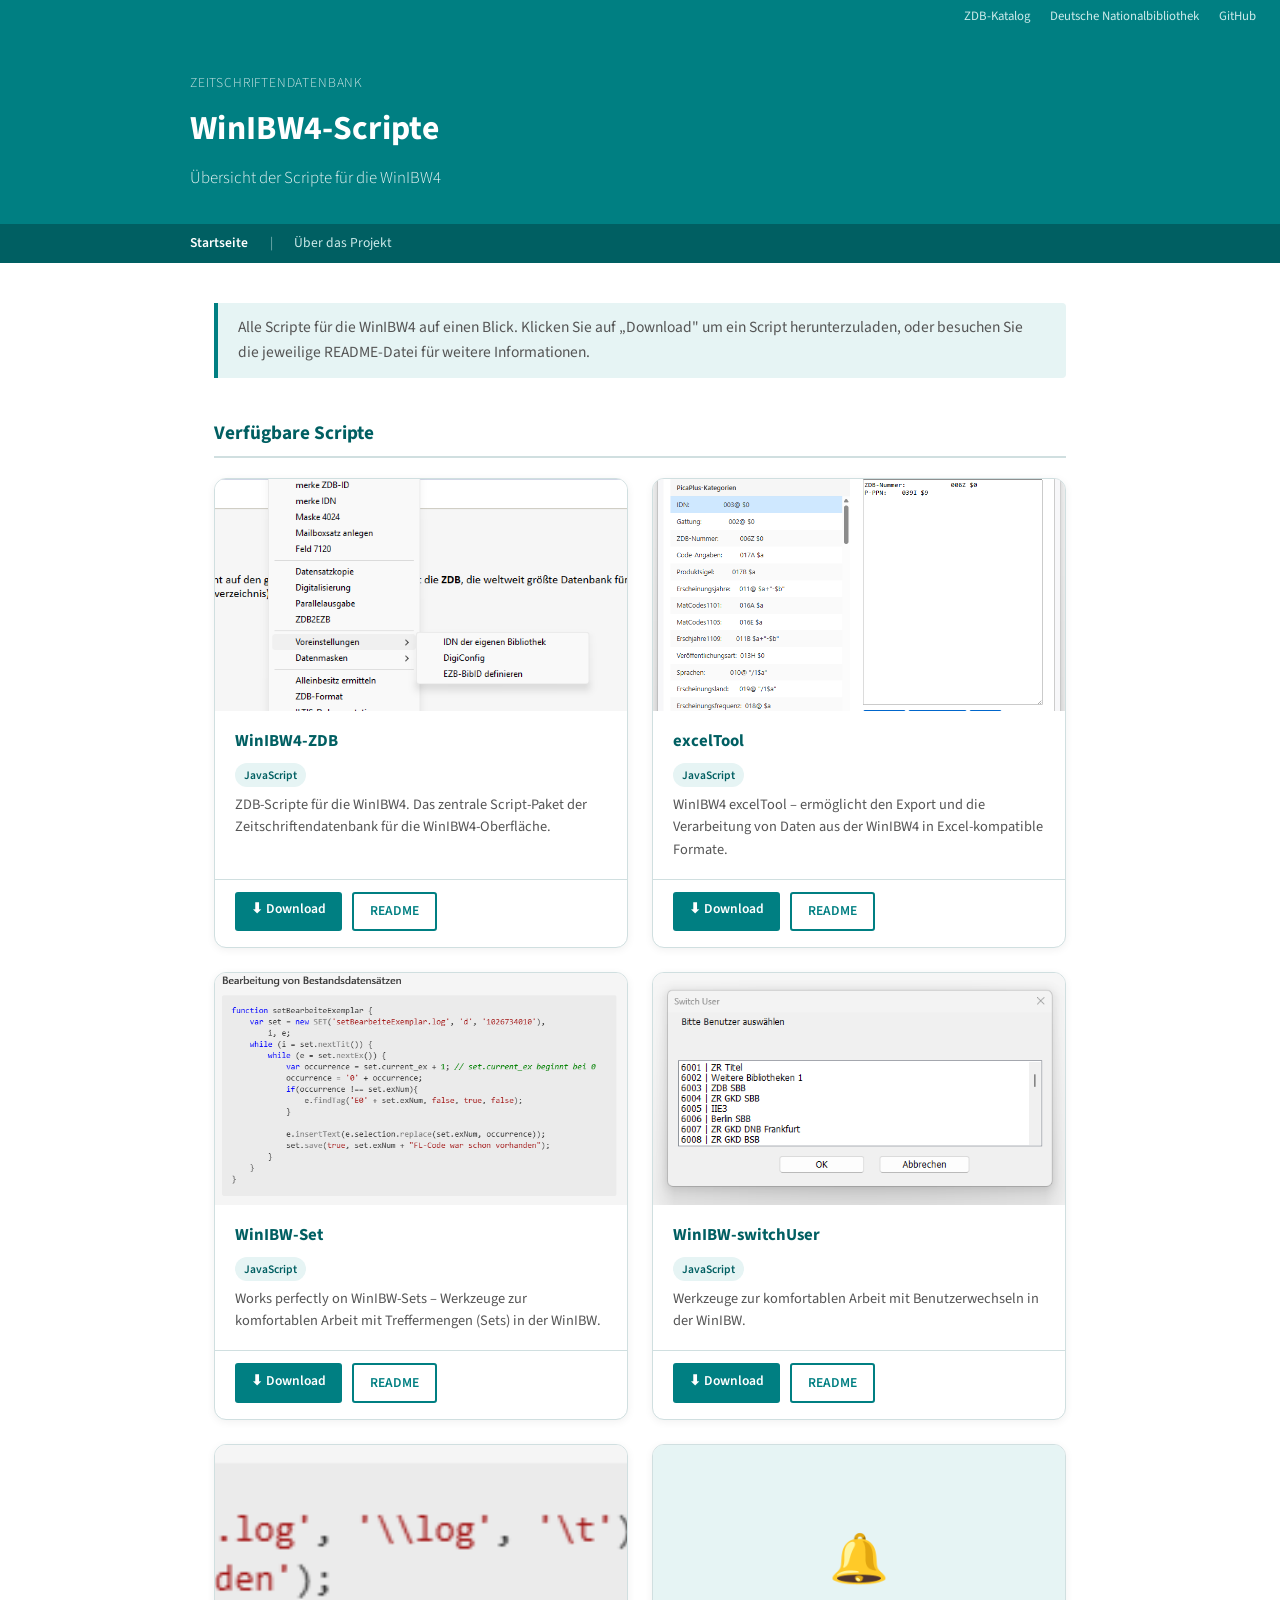
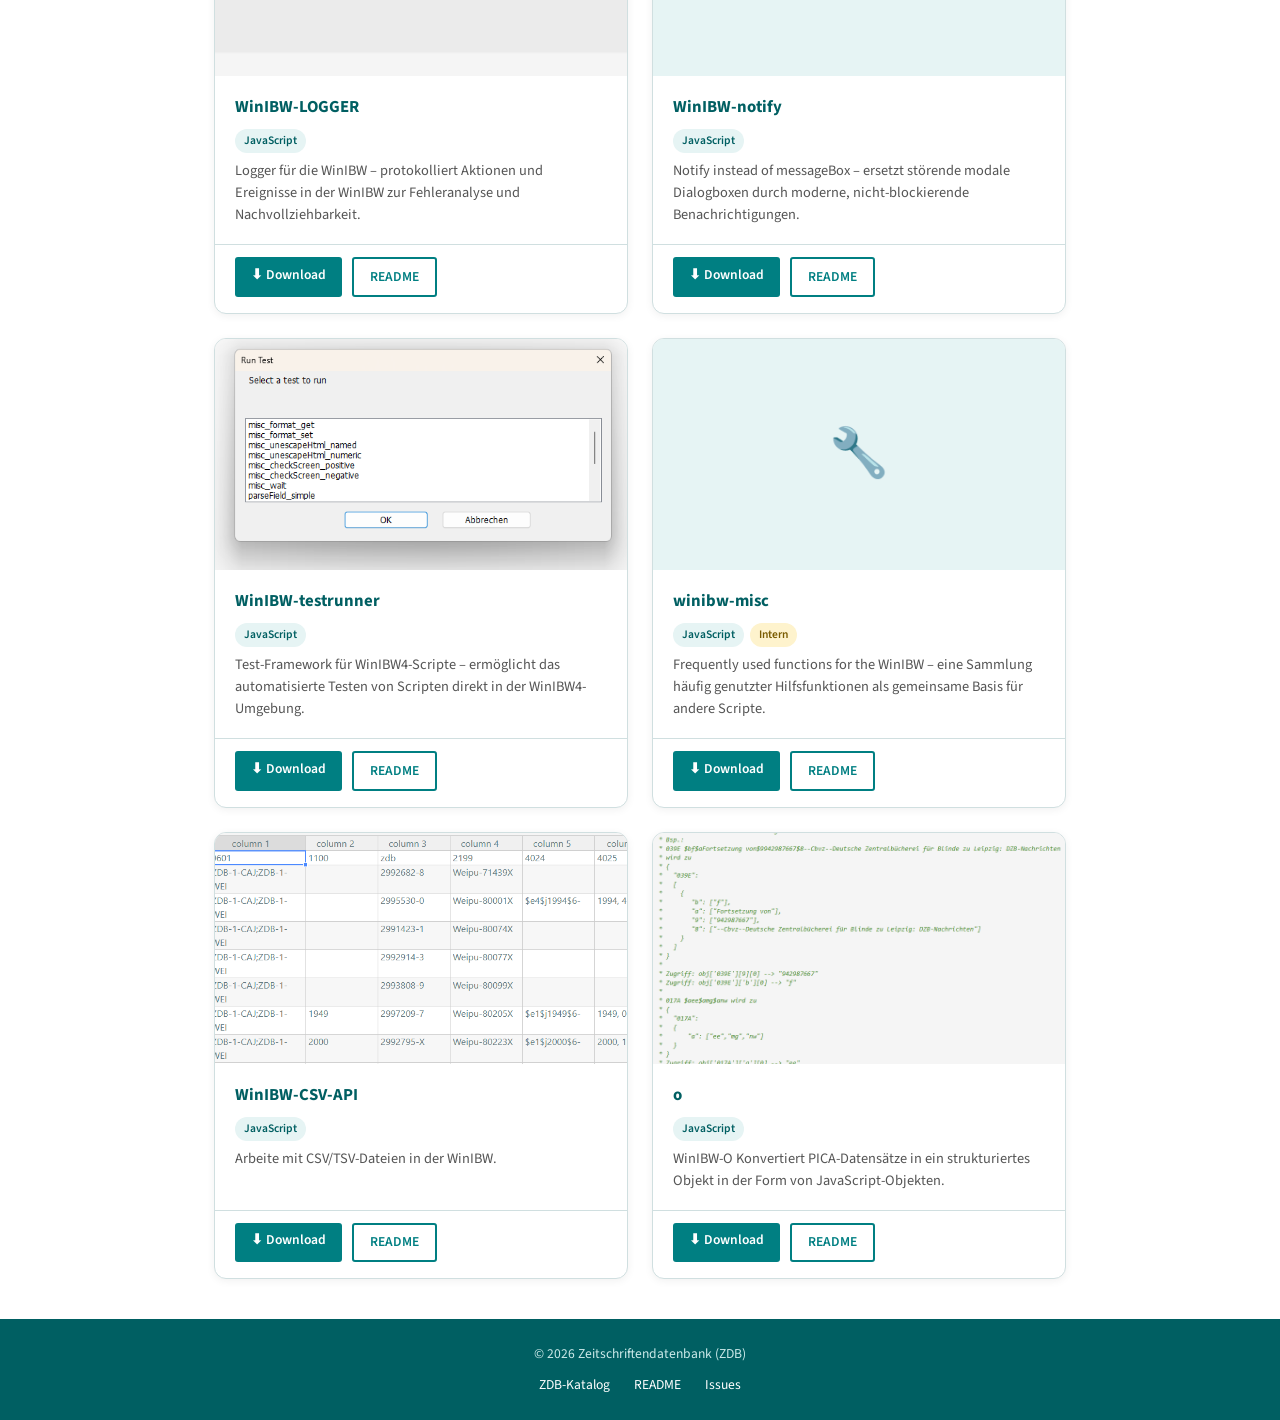
<file: index.html>
<!DOCTYPE html>
<html lang="de">

<head>
  <meta charset="UTF-8" />
  <meta name="viewport" content="width=device-width, initial-scale=1.0" />
  <title>WinIBW4-Scripte – Zeitschriftendatenbank</title>
  <link rel="preconnect" href="https://fonts.googleapis.com" />
  <link rel="preconnect" href="https://fonts.gstatic.com" crossorigin />
  <link href="https://fonts.googleapis.com/css2?family=Source+Sans+3:wght@300;400;600;700&display=swap"
    rel="stylesheet" />
  <link rel="stylesheet" href="style.css" />
  <style>
    /* ── App-Store Grid ── */
    .grid {
      display: grid;
      grid-template-columns: repeat(2, 1fr);
      gap: 1.5rem;
      margin-top: 1.25rem;
    }

    @media (max-width: 640px) {
      .grid {
        grid-template-columns: 1fr;
      }
    }

    .card {
      background: #fff;
      border: 1px solid var(--border);
      border-radius: 12px;
      overflow: hidden;
      display: flex;
      flex-direction: column;
      box-shadow: 0 2px 8px rgba(0, 0, 0, 0.06);
      transition: box-shadow 0.2s, transform 0.2s;
    }

    .card:hover {
      box-shadow: 0 6px 20px rgba(0, 127, 130, 0.15);
      transform: translateY(-2px);
    }

    .card-screenshot {
      width: 100%;
      aspect-ratio: 16 / 9;
      background: var(--teal-light);
      display: flex;
      align-items: center;
      justify-content: center;
      overflow: hidden;
    }

    .card-screenshot img {
      width: 100%;
      height: 100%;
      object-fit: cover;
      display: block;
    }

    .card-screenshot .placeholder-icon {
      font-size: 3rem;
    }

    .card-body {
      padding: 1.1rem 1.25rem;
      flex: 1;
      display: flex;
      flex-direction: column;
      gap: 0.45rem;
    }

    .card-title {
      font-size: 1.05rem;
      font-weight: 700;
      color: var(--teal-dark);
      margin: 0;
    }

    .card-badges {
      display: flex;
      gap: 0.4rem;
      flex-wrap: wrap;
    }

    .card-badge {
      display: inline-block;
      font-size: 0.72rem;
      font-weight: 600;
      padding: 0.15rem 0.55rem;
      border-radius: 20px;
      background: var(--teal-light);
      color: var(--teal-dark);
    }

    .card-badge.private {
      background: #fef3cd;
      color: #7a5c00;
    }

    .card-desc {
      font-size: 0.9rem;
      color: var(--muted);
      flex: 1;
      line-height: 1.55;
    }

    .card-actions {
      display: flex;
      gap: 0.6rem;
      flex-wrap: wrap;
      padding: 0.75rem 1.25rem 1rem;
      border-top: 1px solid var(--border);
    }

    .card-actions .btn {
      margin: 0;
      font-size: 0.85rem;
      padding: 0.4rem 1rem;
    }

    .card-actions .btn-outline {
      margin: 0;
    }
  </style>
</head>

<body>

  <!-- Top utility bar -->
  <div class="topbar">
    <a href="https://zdb-katalog.de" target="_blank">ZDB-Katalog</a>
    <a href="https://www.dnb.de" target="_blank">Deutsche Nationalbibliothek</a>
    <a href="https://github.com/Zeitschriftendatenbank" target="_blank">GitHub</a>
  </div>

  <!-- Header -->
  <header>
    <div class="header-inner">
      <div class="org-label">Zeitschriftendatenbank</div>
      <h1>WinIBW4-Scripte</h1>
      <p class="subtitle">Übersicht der Scripte für die WinIBW4</p>
    </div>
  </header>

  <!-- Navigation -->
  <nav class="breadcrumb" aria-label="Navigation">
    <div class="breadcrumb-inner">
      <a href="index.html" class="active">Startseite</a>
      <span class="sep">|</span>
      <a href="about.html">Über das Projekt</a>
    </div>
  </nav>

  <!-- Main -->
  <main>

    <div class="intro">
      Alle Scripte für die WinIBW4 auf einen Blick. Klicken Sie auf „Download" um ein Script herunterzuladen,
      oder besuchen Sie die jeweilige README-Datei für weitere Informationen.
    </div>

    <h2>Verfügbare Scripte</h2>

    <div class="grid">

      <!-- WinIBW4-ZDB -->
      <div class="card">
        <div class="card-screenshot">
          <img src="assets/screenshots/WinIBW4-ZDB.png"
            alt="WinIBW4-ZDB interface showing the main script package for the Zeitschriftendatenbank with various tools and options for managing journal data">
        </div>
        <div class="card-body">
          <h3 class="card-title">WinIBW4-ZDB</h3>
          <div class="card-badges"><span class="card-badge">JavaScript</span></div>
          <p class="card-desc">ZDB-Scripte für die WinIBW4. Das zentrale Script-Paket der Zeitschriftendatenbank für die
            WinIBW4-Oberfläche.</p>
        </div>
        <div class="card-actions">
          <a class="btn" href="https://github.com/Zeitschriftendatenbank/WinIBW4-ZDB/archive/refs/heads/dev.zip">⬇
            Download</a>
          <a class="btn btn-outline" href="https://github.com/Zeitschriftendatenbank/WinIBW4-ZDB/blob/dev/README.md"
            target="_blank">README</a>
        </div>
      </div>

      <!-- excelTool -->
      <div class="card">
        <div class="card-screenshot">
          <img src="assets/screenshots/WinIBW4-Exceltool.png"
            alt="WinIBW4 excelTool interface showing data export and processing options for Excel-compatible formats">
        </div>
        <div class="card-body">
          <h3 class="card-title">excelTool</h3>
          <div class="card-badges"><span class="card-badge">JavaScript</span></div>
          <p class="card-desc">WinIBW4 excelTool – ermöglicht den Export und die Verarbeitung von Daten aus der WinIBW4
            in Excel-kompatible Formate.</p>
        </div>
        <div class="card-actions">
          <a class="btn" href="https://github.com/Zeitschriftendatenbank/excelTool/archive/refs/heads/main.zip">⬇
            Download</a>
          <a class="btn btn-outline" href="https://github.com/Zeitschriftendatenbank/excelTool/blob/main/README.md"
            target="_blank">README</a>
        </div>
      </div>

      <!-- WinIBW-Set -->
      <div class="card">
        <div class="card-screenshot">
          <img src="assets/screenshots/WinIBW-set.png"
            alt="WinIBW-Set interface showing tools for managing sets in WinIBW4">
        </div>
        <div class="card-body">
          <h3 class="card-title">WinIBW-Set</h3>
          <div class="card-badges"><span class="card-badge">JavaScript</span></div>
          <p class="card-desc">Works perfectly on WinIBW-Sets – Werkzeuge zur komfortablen Arbeit mit Treffermengen
            (Sets) in der WinIBW.</p>
        </div>
        <div class="card-actions">
          <a class="btn" href="https://github.com/Zeitschriftendatenbank/WinIBW-Set/archive/refs/heads/main.zip">⬇
            Download</a>
          <a class="btn btn-outline" href="https://github.com/Zeitschriftendatenbank/WinIBW-Set/blob/main/README.md"
            target="_blank">README</a>
        </div>
      </div>

      <!-- WinIBW-switchUser -->
      <div class="card">
        <div class="card-screenshot">
          <img src="assets/screenshots/WinIBW-switchUser.png"
            alt="WinIBW-switchUser interface showing tools for managing user switching in WinIBW4">
        </div>
        <div class="card-body">
          <h3 class="card-title">WinIBW-switchUser</h3>
          <div class="card-badges"><span class="card-badge">JavaScript</span></div>
          <p class="card-desc">Werkzeuge zur komfortablen Arbeit mit Benutzerwechseln
            in der WinIBW.</p>
        </div>
        <div class="card-actions">
          <a class="btn"
            href="https://github.com/Zeitschriftendatenbank/WinIBW-switchUser/archive/refs/heads/main.zip">⬇
            Download</a>
          <a class="btn btn-outline" href="https://github.com/Zeitschriftendatenbank/WinIBW-switchUser/blob/main/README.md"
            target="_blank">README</a>
        </div>
      </div>

      <!-- WinIBW-LOGGER -->
      <div class="card">
        <div class="card-screenshot">
          <img src="assets/screenshots/WinIBW-LOGGER.png"
            alt="WinIBW-LOGGER interface showing logging functionality for WinIBW4 actions and events">
        </div>
        <div class="card-body">
          <h3 class="card-title">WinIBW-LOGGER</h3>
          <div class="card-badges"><span class="card-badge">JavaScript</span></div>
          <p class="card-desc">Logger für die WinIBW – protokolliert Aktionen und Ereignisse in der WinIBW zur
            Fehleranalyse und Nachvollziehbarkeit.</p>
        </div>
        <div class="card-actions">
          <a class="btn" href="https://github.com/Zeitschriftendatenbank/WinIBW-LOGGER/archive/refs/heads/main.zip">⬇
            Download</a>
          <a class="btn btn-outline" href="https://github.com/Zeitschriftendatenbank/WinIBW-LOGGER/blob/main/README.md"
            target="_blank">README</a>
        </div>
      </div>

      <!-- WinIBW-notify -->
      <div class="card">
        <div class="card-screenshot">
          <div class="placeholder-icon" aria-hidden="true">🔔</div>
        </div>
        <div class="card-body">
          <h3 class="card-title">WinIBW-notify</h3>
          <div class="card-badges"><span class="card-badge">JavaScript</span></div>
          <p class="card-desc">Notify instead of messageBox – ersetzt störende modale Dialogboxen durch moderne,
            nicht-blockierende Benachrichtigungen.</p>
        </div>
        <div class="card-actions">
          <a class="btn" href="https://github.com/Zeitschriftendatenbank/WinIBW-notify/archive/refs/heads/main.zip">⬇
            Download</a>
          <a class="btn btn-outline" href="https://github.com/Zeitschriftendatenbank/WinIBW-notify/blob/main/README.md"
            target="_blank">README</a>
        </div>
      </div>

      <!-- WinIBW-testrunner -->
      <div class="card">
        <div class="card-screenshot">
          <img src="assets/screenshots/WinIBW-testrunner.png"
            alt="WinIBW-testrunner interface showing automated test framework with test cases, execution controls, and result output displayed in the WinIBW4 environment">
        </div>
        <div class="card-body">
          <h3 class="card-title">WinIBW-testrunner</h3>
          <div class="card-badges"><span class="card-badge">JavaScript</span></div>
          <p class="card-desc">Test-Framework für WinIBW4-Scripte – ermöglicht das automatisierte Testen von Scripten
            direkt in der WinIBW4-Umgebung.</p>
        </div>
        <div class="card-actions">
          <a class="btn"
            href="https://github.com/Zeitschriftendatenbank/WinIBW-testrunner/archive/refs/heads/main.zip">⬇
            Download</a>
          <a class="btn btn-outline" href="https://github.com/Zeitschriftendatenbank/WinIBW-testrunner/blob/main/README.md"
            target="_blank">README</a>
        </div>
      </div>

      <!-- winibw-misc -->
      <div class="card">
        <div class="card-screenshot">
          <div class="placeholder-icon" aria-hidden="true">🔧</div>
        </div>
        <div class="card-body">
          <h3 class="card-title">winibw-misc</h3>
          <div class="card-badges">
            <span class="card-badge">JavaScript</span>
            <span class="card-badge private">Intern</span>
          </div>
          <p class="card-desc">Frequently used functions for the WinIBW – eine Sammlung häufig genutzter Hilfsfunktionen
            als gemeinsame Basis für andere Scripte.</p>
        </div>
        <div class="card-actions">
          <a class="btn" href="https://github.com/Zeitschriftendatenbank/winibw-misc/archive/refs/heads/main.zip">⬇
            Download</a>

          <a class="btn btn-outline" href="https://github.com/Zeitschriftendatenbank/winibw-misc/blob/main/README.md"
            target="_blank">README</a>
        </div>
      </div>

      <!-- WinIBW-CSV-API -->
      <div class="card">
        <div class="card-screenshot">
          <img src="assets/screenshots/WinIBW-csv.png"
            alt="WinIBW-CSV-API dient der Batchverarbeitung von CSV-Dateien in der WinIBW.">
        </div>
        <div class="card-body">
          <h3 class="card-title">WinIBW-CSV-API</h3>
          <div class="card-badges"><span class="card-badge">JavaScript</span></div>
          <p class="card-desc">Arbeite mit CSV/TSV-Dateien in der WinIBW.</p>
        </div>
        <div class="card-actions">
          <a class="btn" href="https://github.com/Zeitschriftendatenbank/WinIBW-CSV-API/archive/refs/heads/master.zip">⬇
            Download</a>
          <a class="btn btn-outline" href="https://github.com/Zeitschriftendatenbank/WinIBW-CSV-API/blob/master/README.md"
            target="_blank">README</a>
        </div>
      </div>

      <!-- script o -->
      <div class="card">
        <div class="card-screenshot">
          <img src="assets/screenshots/WinIBW-O.png"
            alt="WinIBW-O Konvertiert PICA-Datensätze in ein strukturriertes object in der Form von JavaScript-Objekten.">
        </div>
        <div class="card-body">
          <h3 class="card-title">o</h3>
          <div class="card-badges"><span class="card-badge">JavaScript</span></div>
          <p class="card-desc">WinIBW-O Konvertiert PICA-Datensätze in ein strukturiertes Objekt in der Form von JavaScript-Objekten.</p>
        </div>
        <div class="card-actions">
          <a class="btn" href="https://github.com/Zeitschriftendatenbank/o/archive/refs/heads/main.zip">⬇
            Download</a>
          <a class="btn btn-outline" href="https://github.com/Zeitschriftendatenbank/o/blob/main/README.md" target="_blank">README</a>
        </div>
      </div>
    </div>
  </main>

  <!-- Footer -->
  <footer>
    <div class="footer-inner">
      <p>&copy; <span id="year"></span> Zeitschriftendatenbank (ZDB)</p>
      <nav class="footer-links" aria-label="Footer links">
        <a href="https://zdb-katalog.de" target="_blank">ZDB-Katalog</a>
        <a href="https://github.com/Zeitschriftendatenbank/WinIBW4-Scripte/blob/main/README.md" target="_blank">README</a>
        <a href="https://github.com/Zeitschriftendatenbank/WinIBW4-Scripte/issues" target="_blank">Issues</a>
      </nav>
    </div>
  </footer>

  <script>
    document.getElementById("year").textContent = new Date().getFullYear();
  </script>

</body>

</html>
</file>
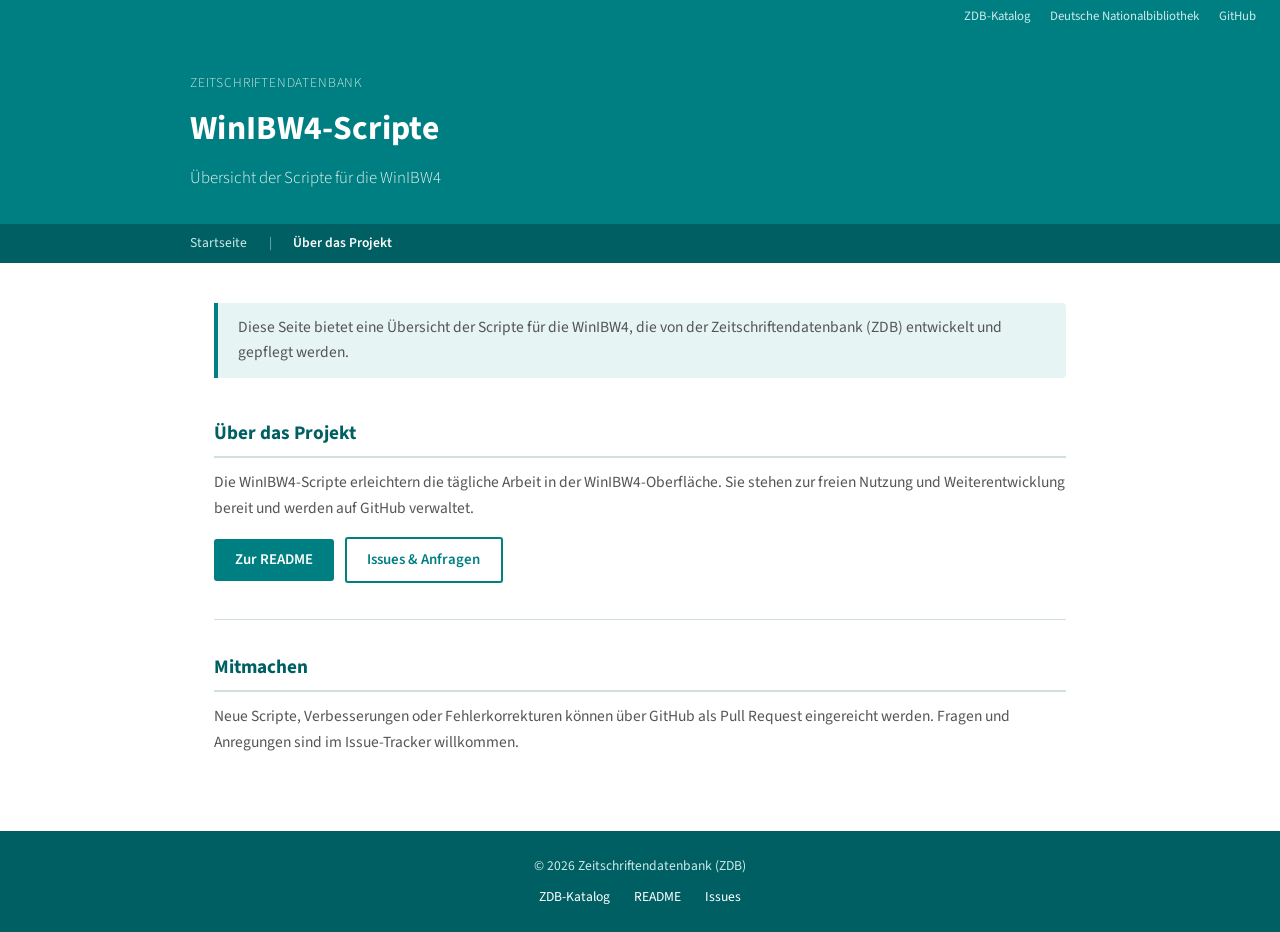
<file: about.html>
<!DOCTYPE html>
<html lang="de">
<head>
  <meta charset="UTF-8" />
  <meta name="viewport" content="width=device-width, initial-scale=1.0" />
  <title>Über das Projekt – WinIBW4-Scripte</title>
  <link rel="preconnect" href="https://fonts.googleapis.com" />
  <link rel="preconnect" href="https://fonts.gstatic.com" crossorigin />
  <link href="https://fonts.googleapis.com/css2?family=Source+Sans+3:wght@300;400;600;700&display=swap" rel="stylesheet" />
  <link rel="stylesheet" href="style.css" />
</head>
<body>

  <!-- Top utility bar -->
  <div class="topbar">
    <a href="https://zdb-katalog.de" target="_blank">ZDB-Katalog</a>
    <a href="https://www.dnb.de" target="_blank">Deutsche Nationalbibliothek</a>
    <a href="https://github.com/Zeitschriftendatenbank" target="_blank">GitHub</a>
  </div>

  <!-- Header -->
  <header>
    <div class="header-inner">
      <div class="org-label">Zeitschriftendatenbank</div>
      <h1>WinIBW4-Scripte</h1>
      <p class="subtitle">Übersicht der Scripte für die WinIBW4</p>
    </div>
  </header>

  <!-- Navigation -->
  <nav class="breadcrumb" aria-label="Navigation">
    <div class="breadcrumb-inner">
      <a href="index.html">Startseite</a>
      <span class="sep">|</span>
      <a href="about.html" class="active">Über das Projekt</a>
    </div>
  </nav>

  <!-- Main -->
  <main>

    <div class="intro">
      Diese Seite bietet eine Übersicht der Scripte für die WinIBW4, die von der Zeitschriftendatenbank (ZDB)
      entwickelt und gepflegt werden.
    </div>

    <div class="section-block">
      <h2>Über das Projekt</h2>
      <p>
        Die WinIBW4-Scripte erleichtern die tägliche Arbeit in der WinIBW4-Oberfläche.
        Sie stehen zur freien Nutzung und Weiterentwicklung bereit und werden auf GitHub verwaltet.
      </p>
      <a class="btn" href="https://github.com/Zeitschriftendatenbank/WinIBW4-Scripte/blob/main/README.md" target="_blank">
        Zur README
      </a>
      <a class="btn btn-outline" href="https://github.com/Zeitschriftendatenbank/WinIBW4-Scripte/issues" target="_blank">
        Issues &amp; Anfragen
      </a>
    </div>

    <hr />

    <div class="section-block">
      <h2>Mitmachen</h2>
      <p>
        Neue Scripte, Verbesserungen oder Fehlerkorrekturen können über GitHub als Pull Request eingereicht werden.
        Fragen und Anregungen sind im Issue-Tracker willkommen.
      </p>
    </div>

  </main>

  <!-- Footer -->
  <footer>
    <div class="footer-inner">
      <p>&copy; <span id="year"></span> Zeitschriftendatenbank (ZDB)</p>
      <nav class="footer-links" aria-label="Footer links">
        <a href="https://zdb-katalog.de" target="_blank">ZDB-Katalog</a>
        <a href="https://github.com/Zeitschriftendatenbank/WinIBW4-Scripte/blob/main/README.md" target="_blank">README</a>
        <a href="https://github.com/Zeitschriftendatenbank/WinIBW4-Scripte/issues" target="_blank">Issues</a>
      </nav>
    </div>
  </footer>

  <script>
    document.getElementById("year").textContent = new Date().getFullYear();
  </script>

</body>
</html>
</file>
<file: style.css>
*, *::before, *::after { box-sizing: border-box; margin: 0; padding: 0; }

:root {
  --teal:        #007f82;
  --teal-dark:   #005f62;
  --teal-light:  #e6f4f4;
  --accent:      #c0392b;
  --text:        #222222;
  --muted:       #555555;
  --border:      #d0dfe0;
  --bg:          #ffffff;
  --bg-alt:      #f4f8f8;
}

html { scroll-behavior: smooth; }

body {
  font-family: "Source Sans 3", "Segoe UI", Arial, sans-serif;
  font-size: 1rem;
  line-height: 1.65;
  color: var(--text);
  background: var(--bg);
  min-height: 100vh;
  display: flex;
  flex-direction: column;
}

/* ── Top bar ── */
.topbar {
  background: var(--teal);
  color: #fff;
  font-size: 0.8rem;
  padding: 0.35rem 1.5rem;
  display: flex;
  justify-content: flex-end;
  gap: 1.25rem;
}
.topbar a { color: #cceaea; text-decoration: none; }
.topbar a:hover { text-decoration: underline; }

/* ── Header / Hero ── */
header {
  background: var(--teal);
  color: #fff;
  padding: 2.5rem 1.5rem 2rem;
}
.header-inner {
  max-width: 900px;
  margin: 0 auto;
}
.org-label {
  font-size: 0.85rem;
  font-weight: 300;
  letter-spacing: 0.06em;
  text-transform: uppercase;
  opacity: 0.8;
  margin-bottom: 0.4rem;
}
header h1 {
  font-size: 2.1rem;
  font-weight: 700;
  letter-spacing: 0.01em;
}
header .subtitle {
  margin-top: 0.5rem;
  font-size: 1.05rem;
  font-weight: 300;
  opacity: 0.9;
}

/* ── Nav / Breadcrumb bar ── */
.breadcrumb {
  background: var(--teal-dark);
  padding: 0.5rem 1.5rem;
}
.breadcrumb-inner {
  max-width: 900px;
  margin: 0 auto;
  font-size: 0.85rem;
  color: #cceaea;
  display: flex;
  gap: 1.25rem;
  align-items: center;
}
.breadcrumb a { color: #cceaea; text-decoration: none; }
.breadcrumb a:hover { text-decoration: underline; }
.breadcrumb a.active { color: #fff; font-weight: 600; }
.breadcrumb .sep { opacity: 0.6; margin: 0 0.1rem; }

/* ── Main content ── */
main {
  flex: 1;
  max-width: 900px;
  margin: 2.5rem auto;
  padding: 0 1.5rem;
  width: 100%;
}

.intro {
  border-left: 4px solid var(--teal);
  padding: 0.75rem 1.25rem;
  background: var(--teal-light);
  border-radius: 0 4px 4px 0;
  margin-bottom: 2.5rem;
  color: var(--muted);
  font-size: 0.97rem;
}

h2 {
  font-size: 1.2rem;
  font-weight: 700;
  color: var(--teal-dark);
  margin-bottom: 0.75rem;
  padding-bottom: 0.4rem;
  border-bottom: 2px solid var(--border);
}

.section-block {
  margin-bottom: 2.25rem;
}

.section-block p {
  color: var(--muted);
  font-size: 0.97rem;
}

/* ── Button ── */
.btn {
  display: inline-block;
  margin-top: 1rem;
  padding: 0.55rem 1.3rem;
  background: var(--teal);
  color: #fff;
  border-radius: 3px;
  text-decoration: none;
  font-size: 0.93rem;
  font-weight: 600;
  transition: background 0.18s;
}
.btn:hover { background: var(--teal-dark); }

.btn-outline {
  background: transparent;
  color: var(--teal);
  border: 2px solid var(--teal);
  margin-left: 0.5rem;
}
.btn-outline:hover { background: var(--teal-light); color: var(--teal-dark); }

/* ── Divider ── */
hr {
  border: none;
  border-top: 1px solid var(--border);
  margin: 2rem 0;
}

/* ── Footer ── */
footer {
  background: var(--teal-dark);
  color: #cceaea;
  padding: 1.5rem;
  font-size: 0.85rem;
  text-align: center;
}
footer a { color: #fff; text-decoration: none; }
footer a:hover { text-decoration: underline; }
footer .footer-inner {
  max-width: 900px;
  margin: 0 auto;
}
footer .footer-links {
  margin-top: 0.5rem;
  display: flex;
  justify-content: center;
  gap: 1.5rem;
  flex-wrap: wrap;
}
</file>
